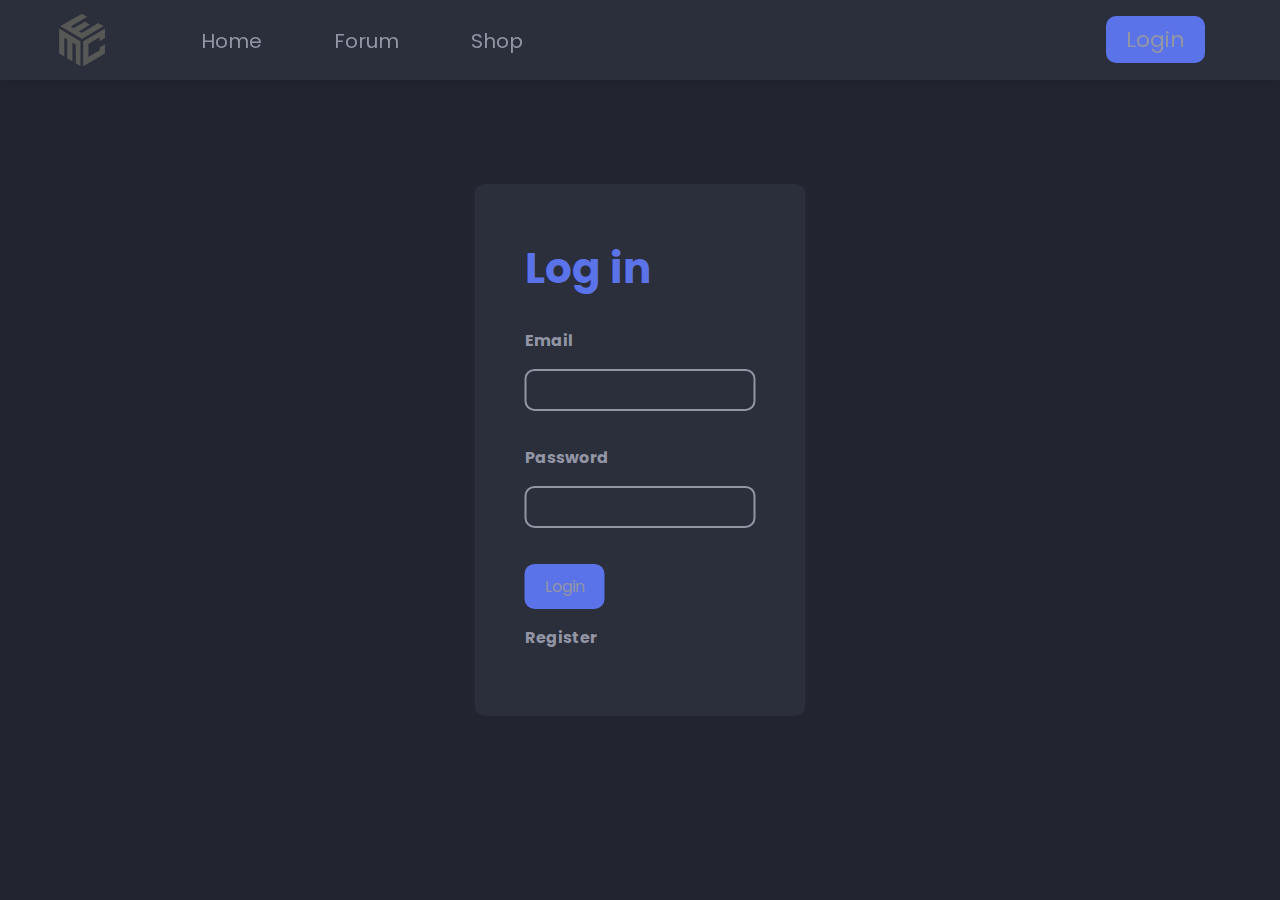
<file: Website-main/html/login.html>
<!DOCTYPE html>
<html lang="en" xmlns="http://www.w3.org/1999/html">

<head>
    <meta charset="UTF-8">
    <meta content="width=device-width, initial-scale=1" name="viewport">
    <title>ExceptionMC - Login</title>
    <link href="../css/style.css" rel="stylesheet">
    <link href="../css/login.css" rel="stylesheet">
</head>

<body>
<header>
    <img id="logo" src="../img/logo.png" alt="ExceptionMC Logo">
    <nav id="navigation">
        <ul>
            <li><a href="index.html">Home</a></li>
            <li><a href="#">Forum</a></li>
            <li><a href="#">Shop</a></li>
            <input class="button" name="loginButton" onclick="parent.location='login.html';" type="button"
                   value="Login">
        </ul>
    </nav>
</header>

<div id="loginPopUp">

    <h1>Log in</h1>

    <form>
        <h3>Email</h3>
        <label>
            <input class="field" name="email" type="text">
        </label>
        <br>
        <br>
        <h3>Password</h3>
        <label>
            <input class="field" name="password" type="password">
        </label>
        <br>
        <br>
        <br>
        <input class="loginSubmitButton" name="loginButton" type="submit" value="Login">
    </form>

    <h3 id="registerText" onclick="parent.location='register.html';">Register</h3>
</div>
</body>
</html>
</file>
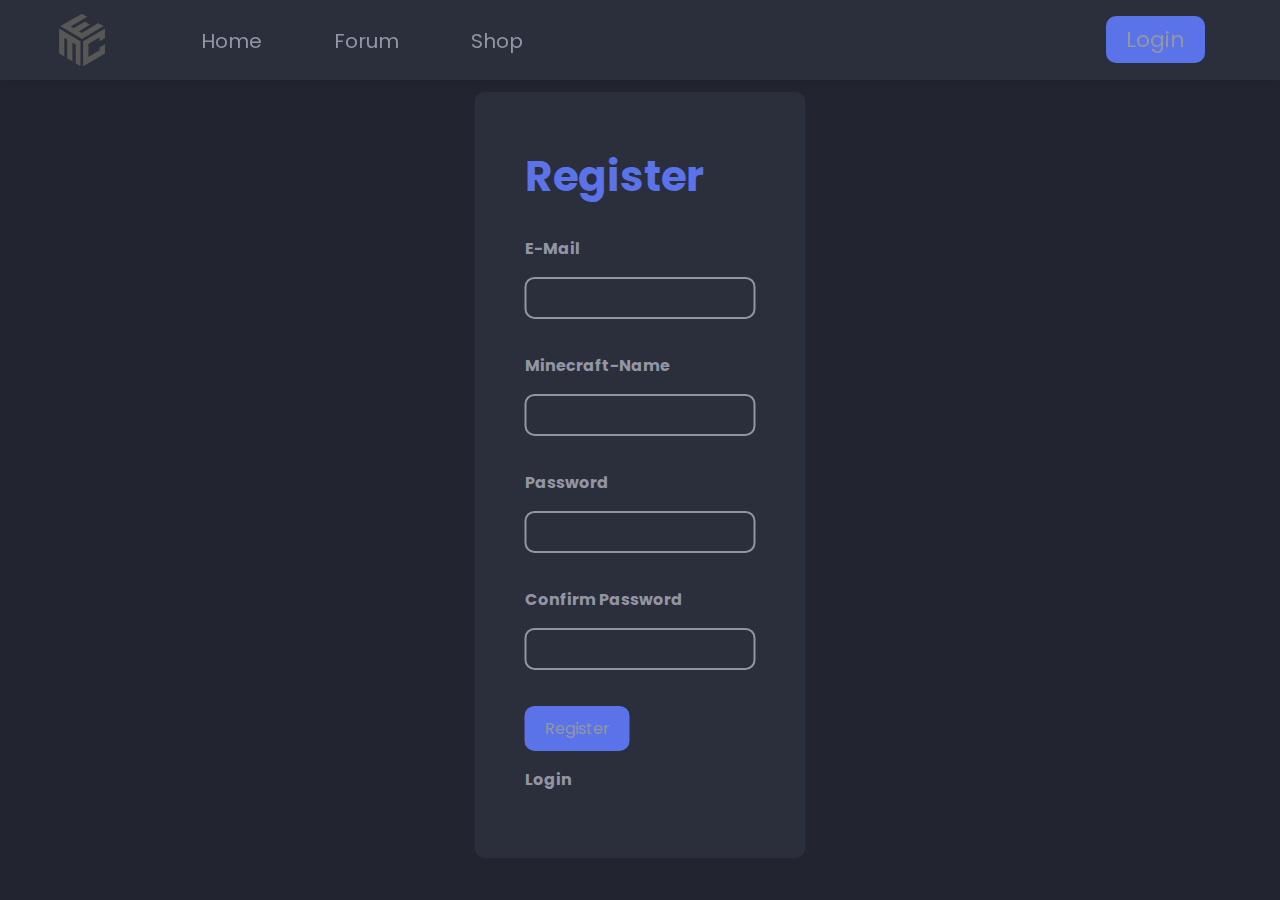
<file: Website-main/html/register.html>
<!DOCTYPE html>
<html lang="en">

<head>
    <meta charset="UTF-8">
    <meta content="width=device-width, initial-scale=1" name="viewport">
    <title>ExceptionMC - Register</title>
    <link href="../css/style.css" rel="stylesheet">
    <link href="../css/register.css" rel="stylesheet">
</head>

<body>
<header>
    <img id="logo" src="../img/logo.png" alt="ExceptionMC Logo">
    <nav id="navigation">
        <ul>
            <li><a href="index.html">Home</a></li>
            <li><a href="#">Forum</a></li>
            <li><a href="#">Shop</a></li>
            <input class="button" name="loginButton" onclick="parent.location='login.html';" type="button"
                   value="Login">
        </ul>
    </nav>
</header>

<div id="registerPopUp">

    <h1>Register</h1>

    <form>
        <h3>E-Mail</h3>
        <label>
            <input class="field" type="text">
        </label>
        <br>
        <br>
        <h3>Minecraft-Name</h3>
        <label>
            <input class="field" type="text">
        </label>
        <br>
        <br>
        <h3>Password</h3>
        <label>
            <input class="field" type="password">
        </label>
        <br>
        <br>
        <h3>Confirm Password</h3>
        <label>
            <input class="field" type="password">
        </label>
        <br>
        <br>
        <br>
        <input class="loginSubmitButton" name="loginButton" type="submit" value="Register">
    </form>
    <h3 id="loginText" onclick="parent.location='login.html';">Login</h3>
</div>
</body>
</html>
</file>
<file: Website-main/css/style.css>
@import url('https://fonts.googleapis.com/css2?family=Poppins&display=swap');

body {

    margin: 0;
    padding: 0;
    height: 100%;
    background-color: #22252f;
    background-repeat: no-repeat;
}

h1 {

    font-size: 42px;
    font-family: 'Poppins', sans-serif;
    color: #9295a4;
}

h2 {

    font-size: 24px;
    font-family: 'Poppins', sans-serif;
    color: #9295a4;
}

h3 {

    font-size: 16px;
    font-family: 'Poppins', sans-serif;
    color: #9295a4;
}

header {

    width: 100%;
    height: 80px;
    position: fixed;
    background-color: #2b2e3b;
    box-shadow: 0 1px 10px rgba(0, 0, 0, 0.1);
    z-index: 2;
}

#logo {

    width: 64px;
    height: 64px;
    float: left;
    margin: 8px 0 0 50px;
}

header #navigation {

    margin-right: 75px;
    margin-left: 125px;
}

header #navigation ul li {

    list-style-type: none;
    float: left;
    padding: 10px 20px 10px 20px;
}

header #navigation ul li a {

    text-decoration: none;
    font-family: 'Poppins', sans-serif;
    padding: 10px 16px;
    font-size: 20px;
    color: #9295a4;
}

#navigation .button {

    float: right;
    font-family: 'Poppins', sans-serif;
    font-size: 22px;
    color: #9295a4;
    background-color: #5b73e8;
    border: none;
    cursor: pointer;
    border-radius: 10px;
    margin-left: 50px;
    padding: 7px 20px 7px 20px;
}

/* Hover */
#logo:hover {

    cursor: pointer;
    opacity: 50%;
    transition: background-color 0.15s ease-in-out;
}

header #navigation ul li a:hover {

    background-color: #22252f;
    border-radius: 10px;
    transition: background-color 0.15s ease-in-out;
}

#navigation .button:hover {

    background-color: #4d62c5;
    transition: background-color 0.15s ease-in-out;
}

/* Selection */
::selection {

    background-color: #2b2e3b;
    color: currentColor;
}
</file>
<file: Website-main/css/login.css>
@import url('https://fonts.googleapis.com/css2?family=Poppins&display=swap');

#loginPopUp h1 {

    color: #5b73e8;
}

#loginPopUp {

    position: fixed;
    top: 50%;
    left: 50%;
    transform: translate(-50%, -50%);
    -webkit-transform: translate(-50%, -50%);
    -moz-transform: translate(-50%, -50%);
    -o-transform: translate(-50%, -50%);
    -ms-transform: translate(-50%, -50%);

    background-color: #2b2e3b;
    padding: 25px 50px 50px 50px;
    border-radius: 10px;
}

#loginPopUp .field {

    color: #9295a4;
    background-color: transparent;
    padding: 10px;
    font-size: 16px;
    border-radius: 10px;
    border-color: #9295a4;
    border-style: solid;
}

#loginPopUp .loginSubmitButton {

    font-family: 'Poppins', sans-serif;
    font-size: 16px;
    color: #9295a4;
    background-color: #5b73e8;
    cursor: pointer;
    border-style: none;
    border-radius: 10px;
    padding: 10px 20px 10px 20px;
}

/* Hover */
#loginPopUp .field:hover {

    background-color: #22252f;
}

#loginPopUp .loginSubmitButton:hover {

    transition: background-color, 0.15s ease-in-out;
    background-color: #4d62c5;
}

#loginPopUp #registerText:hover {

    cursor: pointer;
    transition: opacity 0.15s ease-in-out;
    opacity: 50%;
}

/* Focus */
#loginPopUp .field:focus {

    background-color: #22252f;
    border-radius: 10px;
    transition: border-color 0.15s ease-in-out;
    border-color: #5b73e8;
    border-style: solid;
}
</file>
<file: Website-main/css/register.css>
@import url('https://fonts.googleapis.com/css2?family=Poppins&display=swap');

#registerPopUp h1 {

    color: #5b73e8;
}

#registerPopUp {

    position: fixed;
    margin-top: 25px;
    top: 50%;
    left: 50%;
    transform: translate(-50%, -50%);
    -webkit-transform: translate(-50%, -50%);
    -moz-transform: translate(-50%, -50%);
    -o-transform: translate(-50%, -50%);
    -ms-transform: translate(-50%, -50%);

    background-color: #2b2e3b;
    padding: 25px 50px 50px 50px;
    border-radius: 10px;
    z-index: 100;
}

#registerPopUp .field {

    color: #9295a4;
    background-color: transparent;
    padding: 10px;
    font-size: 16px;
    border-radius: 10px;
    border-color: #9295a4;
    border-style: solid;
}

#registerPopUp .loginSubmitButton {

    font-family: 'Poppins', sans-serif;
    font-size: 16px;
    color: #9295a4;
    background-color: #5b73e8;
    border: none;
    cursor: pointer;
    border-radius: 10px;
    padding: 10px 20px 10px 20px;
}

/* Hover */
#registerPopUp .field:hover {

    background-color: #22252f;
}

#registerPopUp .loginSubmitButton:hover {

    transition: background-color 0.15s ease-in-out;
    background-color: #4d62c5;
}

#registerPopUp #loginText:hover {

    cursor: pointer;
    transition: opacity 0.15s ease-in-out;
    opacity: 50%;
}

/* Focus */
#registerPopUp .field:focus {

    background-color: #22252f;
    border-radius: 10px;
    transition: border-color 0.15s ease-in-out;
    border-color: #5b73e8;
    border-style: solid;
}
</file>
